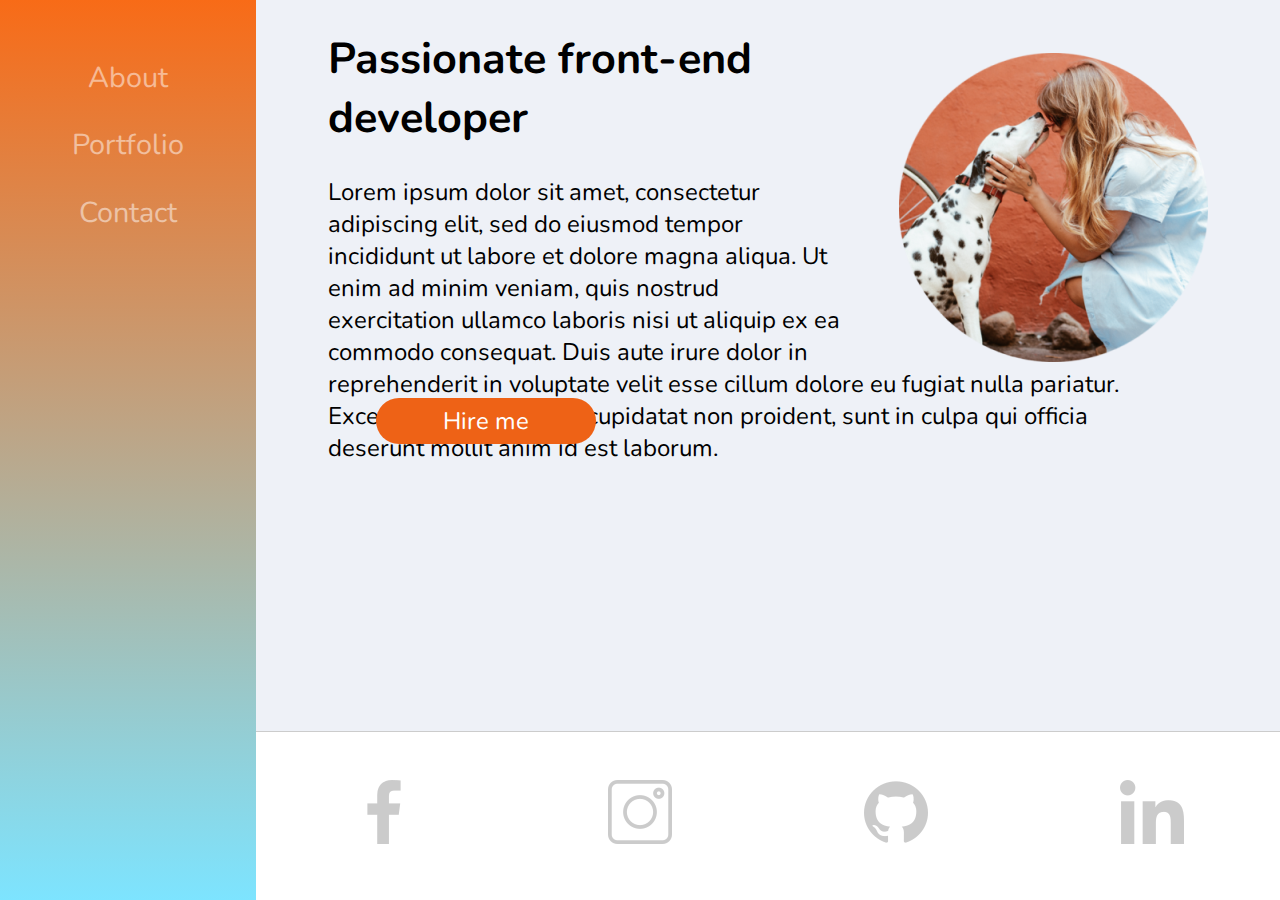
<file: 01_Project/index.html>
<!DOCTYPE html>
<html lang="en" dir="ltr">

<head>
  <meta charset="utf-8">
  <title>Responsive Portfolio</title>
  <link href="https://fonts.googleapis.com/css2?family=Nunito&display=swap" rel="stylesheet">
  <link rel="stylesheet" href="css/styles.css">
</head>

<body>
  <div class="container">
    <aside class="sidebar">
      <nav>
        <ul>
          <li><a href="#">About</a></li>
          <li><a href="#">Portfolio</a></li>
          <li><a href="#">Contact</a></li>
        </ul>
      </nav>
    </aside>


    <main class="main">

      <section class="info">
        <img class="dog" src="img/dalmatian-lady3.png" alt="">
        <div class="info-content">
          <h1>Passionate front-end developer</h1>
          <p>Lorem ipsum dolor sit amet, consectetur adipiscing elit, sed do eiusmod tempor incididunt ut labore et dolore magna aliqua. Ut enim ad minim veniam, quis nostrud exercitation ullamco laboris nisi ut aliquip ex ea commodo consequat. Duis
            aute irure dolor in reprehenderit in voluptate velit esse cillum dolore eu fugiat nulla pariatur. Excepteur sint occaecat cupidatat non proident, sunt in culpa qui officia deserunt mollit anim id est laborum.</p>
          <a class="action-btn" href="#">Hire me</a>

      </section>

      <footer>
        <ul class="icons">
          <li><a href="#"><img src="icons/facebook.png"></a></li>
          <li><a href="#"><img src="icons/instagram.png"></a></li>
          <li><a href="#"><img src="icons/github.png"></a></li>
          <li><a href="#"><img src="icons/linkedin.png"></a></li>
        </ul>

      </footer>

    </main>


  </div>



  </div>
</body>

</html>
</file>
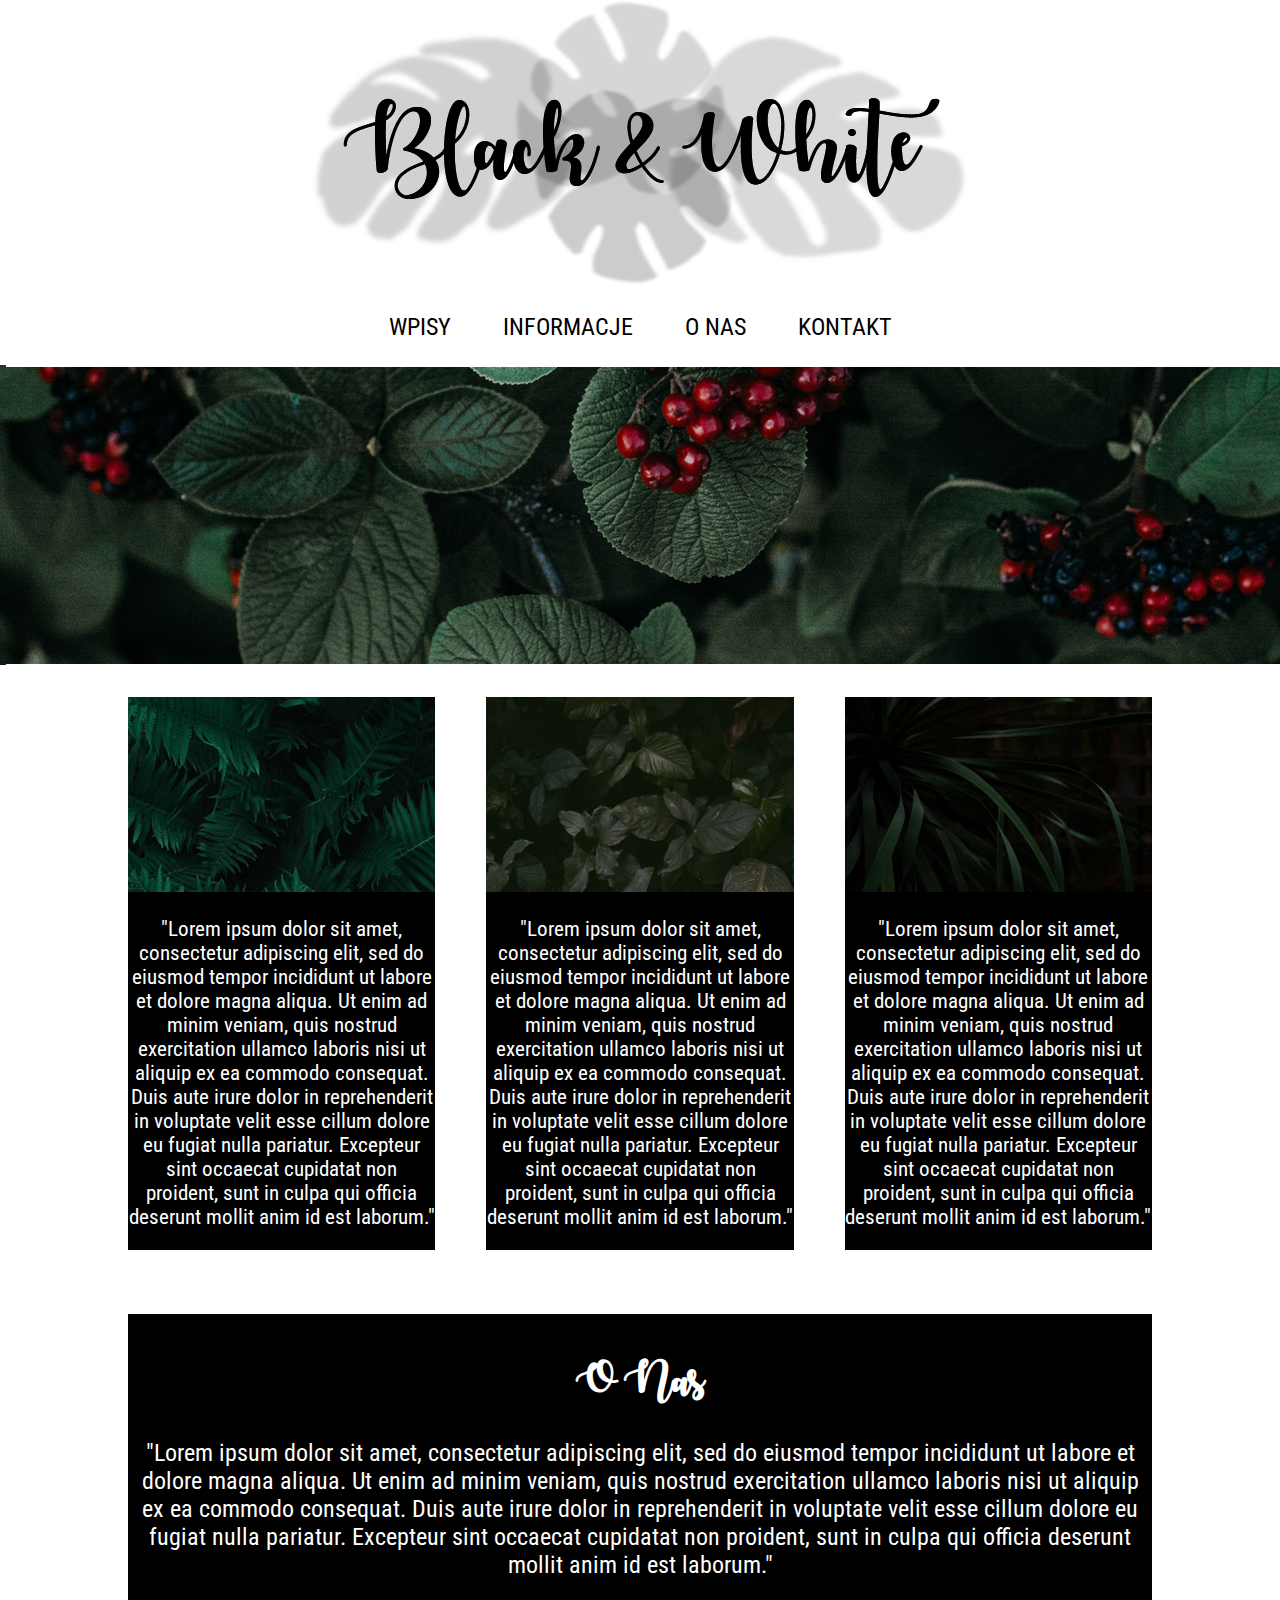
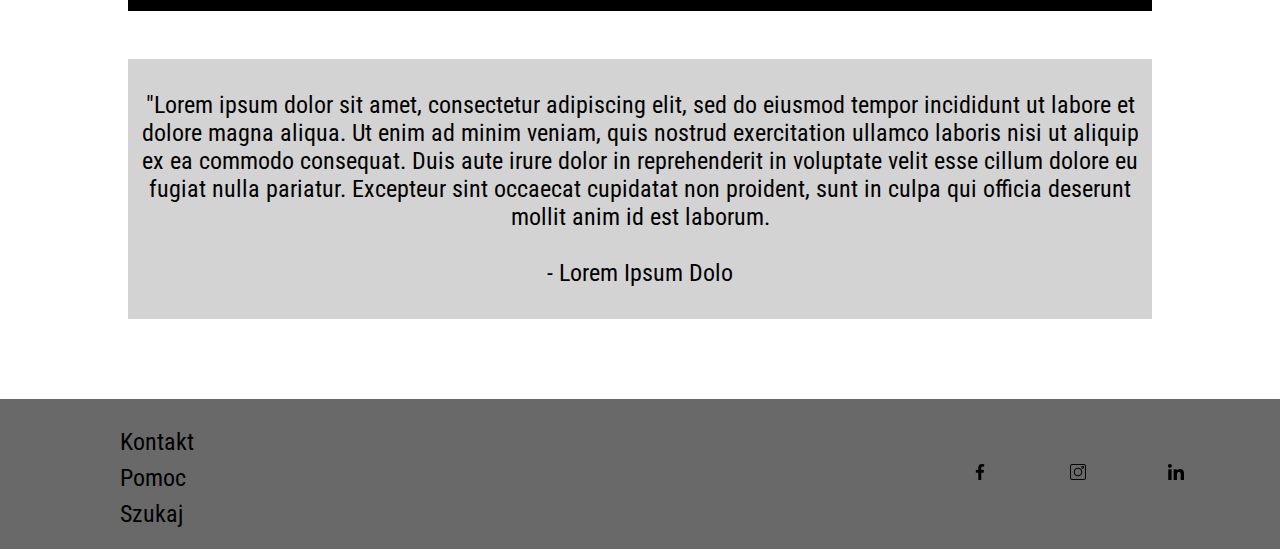
<file: 02_Project/index.html>
<!DOCTYPE html>
<html lang="en" dir="ltr">

<head>
  <meta charset="utf-8">
  <title>Responsive Layout</title>
  <link rel="stylesheet" href="css/styles.css">
  <link href="https://fonts.googleapis.com/css2?family=Roboto+Condensed:ital@1&display=swap" rel="stylesheet">
</head>

<body>
  <div class="container">

    <header>
      <img class="logo" src="img/logobnw.png" alt="">
      <nav>
        <ul>
          <li>Wpisy</li>
          <li>Informacje</li>
          <li>O nas</li>
          <li>Kontakt</li>
        </ul>
      </nav>
    </header>

    <div class="baner">

    </div>


    <section class="flex-grid-thirds">
      <div class="col2"><img src="img/obrazek1.jpg" alt="">
        <p class="lorem">
          "Lorem ipsum dolor sit amet, consectetur adipiscing elit, sed do eiusmod tempor incididunt ut labore et dolore magna aliqua. Ut enim ad minim veniam, quis nostrud exercitation ullamco laboris nisi ut aliquip ex ea commodo consequat. Duis
          aute irure dolor in reprehenderit in voluptate velit esse cillum dolore eu fugiat nulla pariatur. Excepteur sint occaecat cupidatat non proident, sunt in culpa qui officia deserunt mollit anim id est laborum."
        </p>
      </div>
      <div class="col2"><img src="img/obrazek2.jpg" alt="">
        <p class="lorem">"Lorem ipsum dolor sit amet, consectetur adipiscing elit, sed do eiusmod tempor incididunt ut labore et dolore magna aliqua. Ut enim ad minim veniam, quis nostrud exercitation ullamco laboris nisi ut aliquip ex ea commodo
          consequat. Duis
          aute irure dolor in reprehenderit in voluptate velit esse cillum dolore eu fugiat nulla pariatur. Excepteur sint occaecat cupidatat non proident, sunt in culpa qui officia deserunt mollit anim id est laborum."</p>
      </div>
      <div class="col2"><img src="img/obrazek3.jpg" alt="">
        <p class="lorem">
          "Lorem ipsum dolor sit amet, consectetur adipiscing elit, sed do eiusmod tempor incididunt ut labore et dolore magna aliqua. Ut enim ad minim veniam, quis nostrud exercitation ullamco laboris nisi ut aliquip ex ea commodo consequat. Duis
          aute irure dolor in reprehenderit in voluptate velit esse cillum dolore eu fugiat nulla pariatur. Excepteur sint occaecat cupidatat non proident, sunt in culpa qui officia deserunt mollit anim id est laborum."</p>
      </div>
    </section>

    <section>
      <div class="aboutus">
        <h2>O Nas</h2>
        <p>"Lorem ipsum dolor sit amet, consectetur adipiscing elit, sed do eiusmod tempor incididunt ut labore et dolore magna aliqua. Ut enim ad minim veniam, quis nostrud exercitation ullamco laboris nisi ut aliquip ex ea commodo consequat. Duis
          aute irure dolor in reprehenderit in voluptate velit esse cillum dolore eu fugiat nulla pariatur. Excepteur sint occaecat cupidatat non proident, sunt in culpa qui officia deserunt mollit anim id est laborum."</p>
      </div>
      <div class="white">
        <p>"Lorem ipsum dolor sit amet, consectetur adipiscing elit, sed do eiusmod tempor incididunt ut labore et dolore magna aliqua. Ut enim ad minim veniam, quis nostrud exercitation ullamco laboris nisi ut aliquip ex ea commodo consequat. Duis
          aute irure dolor in reprehenderit in voluptate velit esse cillum dolore eu fugiat nulla pariatur. Excepteur sint occaecat cupidatat non proident, sunt in culpa qui officia deserunt mollit anim id est laborum.
          <br><br>
          - Lorem Ipsum Dolo
        </p>
      </div>
    </section>



    <footer>

      <nav>
        <ul>
          <li>Kontakt</li>
          <li>Pomoc</li>
          <li>Szukaj</li>
        </ul>
      </nav>
      <div class="soci">

        <ul class="icons">
          <li><a href="#"><img class="f" src="icons/facebook.png" alt=""></a></li>
          <li><a href="#"><img class="i" src="icons/instagram.png" alt=""></a></li>
          <li><a href="#"><img class="l" src="icons/linkedin.png" alt=""></a></li>
        </ul>
      </div>


    </footer>

  </div>

</body>

</html>
</file>
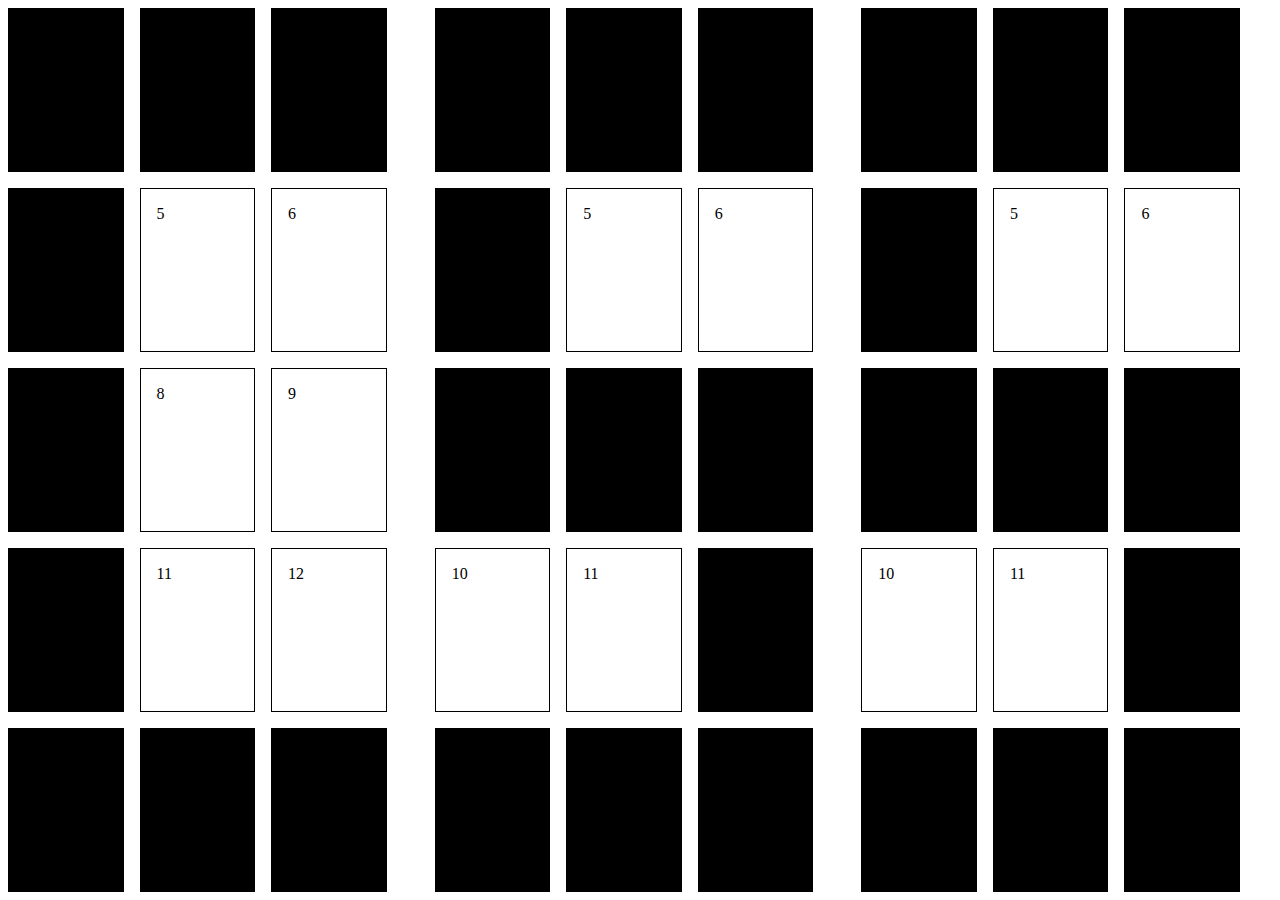
<file: 03_Project/index.html>
<!DOCTYPE html>
<html lang="en" dir="ltr">

<head>
  <meta charset="utf-8">
  <title>CSS grid</title>
  <link rel="stylesheet" href="css/styles.css">
</head>

<body>
  <div class="container">
    <div class="wrapper">
      <div class="item black-item">1</div>
      <div class="item black-item">2</div>
      <div class="item black-item">3</div>
      <div class="item black-item">4</div>
      <div class="item">5</div>
      <div class="item">6</div>
      <div class="item black-item">7</div>
      <div class="item">8</div>
      <div class="item">9</div>
      <div class="item black-item">10</div>
      <div class="item">11</div>
      <div class="item">12</div>
      <div class="item black-item">13</div>
      <div class="item black-item">14</div>
      <div class="item black-item">15</div>
    </div>

    <div class="wrapper">
      <div class="item black-item">1</div>
      <div class="item black-item">2</div>
      <div class="item black-item">3</div>
      <div class="item black-item">4</div>
      <div class="item">5</div>
      <div class="item">6</div>
      <div class="item black-item">7</div>
      <div class="item black-item">8</div>
      <div class="item black-item">9</div>
      <div class="item">10</div>
      <div class="item">11</div>
      <div class="item black-item">12</div>
      <div class="item black-item">13</div>
      <div class="item black-item">14</div>
      <div class="item black-item">15</div>
    </div>

    <div class="wrapper">
      <div class="item black-item">1</div>
      <div class="item black-item">2</div>
      <div class="item black-item">3</div>
      <div class="item black-item">4</div>
      <div class="item">5</div>
      <div class="item">6</div>
      <div class="item black-item">7</div>
      <div class="item black-item">8</div>
      <div class="item black-item">9</div>
      <div class="item">10</div>
      <div class="item">11</div>
      <div class="item black-item">12</div>
      <div class="item black-item">13</div>
      <div class="item black-item">14</div>
      <div class="item black-item">15</div>
    </div>
  </div>



</body>

</html>
</file>
<file: 01_Project/css/styles.css>
body {
  margin: 0;
  padding: 0;
  font-family: "Nunito", sans-serif;
  background: #EEF1F7;
}

.container {
  max-width: 100%;
  display: flex;
  height: 100vh;
}

.sidebar {
  background: -webkit-linear-gradient(180deg, rgb(248, 107, 23), rgb(125, 228, 255));
  background: linear-gradient(180deg, rgb(248, 107, 23), rgb(125, 228, 255));
  justify-content: center;
  flex: 1;
}

nav ul {
  list-style: none;
  font-size: 1.8em;
  text-align: center;
  margin-left: 0;
  padding-left: 0;
}

nav ul li {
  padding-top: 1em;
}

nav ul li a {
  text-decoration: none;
  color: white;
  opacity: 0.5;
}

nav ul li a:hover {
  opacity: 1;
}

.main {
  font-size: 1.5em;
  flex: 4;
  position: relative;
}

.info {
  padding: 0 3em;
}

h1 {
  font-size: 1.8em;
}

p {
  line-height:
}

.icons {
  list-style: none;
  padding-left: 0;
  display: flex;
  flex-direction: row;
  justify-content: space-around;
}

.icons li a {
  opacity: 0.2;
}

.icons li a:hover {
  opacity: 0.5;
}

.dog {
  float: right;
  margin-top: 1em;
  margin-left: 2.0em;
}

.info-content {
  padding-right: 1em;
}

.action-btn {
  color: #fff;
  background-color: #ee6216;
  border-radius: 30px;
  margin-left: 2em;
  padding: 0.3em 2.8em;
  position: absolute;
  bottom: 19em;
  text-decoration: none;
}

.action-btn:hover {
  background-color: #7de4ff;
  transition: 0.5s;
}

footer {
  position: absolute;
  bottom: 0;
  background-color: #fff;
  width: 100%;
  border-top: 1px solid #ccc;
  padding: 1em 0;
}
</file>
<file: 02_Project/css/styles.css>
@font-face {
  font-family: AUTUMN IN NOVEMBER;
  src: url('../fonts/AUTUMN IN NOVEMBER.TTF');
}

body {
  margin: 0;
  padding: 0;
}

.container {
  max-width: 100%;
  display: flex;
  flex-direction: column;
  justify-content: center;
  font-family: 'Roboto Condensed', sans-serif;
}

header {
  text-align: center;
}

header nav ul {
  list-style: none;
  padding: 0;
  margin: 0;
}

header nav ul li {
  display: inline-block;
  padding: 1em;
  font-size: 1.5em;
  text-transform: uppercase;
}

.baner {
  width: 100%;
  height: 300px;
  background-size: cover;
  background-image: url(../img/baner.png);
}

.flex-grid {
  display: flex;
  max-width: 100%;
  margin-bottom: 4.0em;
  justify-content: center;
}

.flex-grid-thirds {
  display: flex;
  justify-content: space-between;
}

.flex-grid-thirds .col2 {
  background-color: black;
  text-align: center;
  width: 30%;
}

.lorem {
  color: white;
  font-size: 1.3em;
}

.col2 img {
  width: 100%;
}

section {
  text-align: center;
  margin: 2em auto;
  width: 80%;
}

.aboutus {
  background: black;
  color: #fff;
  padding: 0.5em;
}

h2 {
  font-size: 2.2em;
  font-family: "AUTUMN IN NOVEMBER";
}

.aboutus p {
  font-size: 1.5em;
}

.white {
  background-color: #D3D3D3;
  margin-top: 3em;
  padding: 0.5em;
}

.white p {
  font-size: 1.5em;
}

footer {
  height: 150px;
  background-color: #696969;
  margin-top: 3em;
  display: flex;
  justify-content: space-between;
  align-items: center;
  padding: 0 3em;
}

.soci {
  width: 300px;
}

.icons {
  display: flex;
  justify-content: space-between;
  list-style: none;
}

footer img {
  width: 25%;
}

footer nav ul {
  list-style: none;
  padding-top: 0.5em;
  margin-left: 2em;
}

footer nav ul li {
  font-size: 1.5em;
  line-height: 1.5;
}

@media all and (max-width: 800px) {
  .flex-grid-thirds {
    flex-wrap: wrap;
  }

  .flex-grid-thirds .col2 {
    width: 100%;
    margin: 1.2em;
    padding: 1.2em;
  }

  .baner {
    width: 100%;
  }

  .aboutus {
    width: 100%;
  }

  .white {
    width: 100%;
    background-color: #D3D3D3;
  }

  .logo {
    width: 100%;
  }

  header nav {
    width: 100%;
  }
}

@media screen and (max-width: 600px) {
  .flex-grid-thirds {
    flex-wrap: wrap;
  }

  .flex-grid-thirds .col2 {
    width: 100%;
    margin: 1.2em;
    padding: 1.2em;
    font-size: 1.5em;
  }

  .baner {
    width: 100%;
  }

  .aboutus {
    width: 100%;
  }

  .white {
    width: 100%;
    background-color: white;
  }

  .logo {
    width: 100%;
  }

  header nav {
    width: 50%;
    display: inline-block;
  }
}
</file>
<file: 03_Project/css/styles.css>
* {
  margin: 0;
  padding: 0;
}

.container {
  display: grid;
  grid-template-areas:
    .wrapper;
  grid-template-columns: 1fr 1fr 1fr;
}

.wrapper {
  max-width: 600px;
  height: 100vh;
  display: grid;
  grid-template-columns: 1fr 1fr 1fr;
  grid-template-rows: 1fr 1fr 1fr 1fr 1fr;
  margin-right: 2em;
}

.wrapper div {
  padding: 1em;
}

.item {
  margin: 8px;
  border: 1px solid black;
}

.black-item {
  background-color: black;
}

@media (max-width: 620px) {
  .container {
    display: grid;
    grid-template-areas:
      .wrapper;
    grid-template-columns: 1fr;
  }

  .wrapper {
    width: 100%;
    height: 33.3%;
    display: grid;
    grid-template-columns: repeat(3, 1fr);
    grid-template-rows: repeat(5, 1fr);
    margin-bottom: 1em;
  }
}
</file>
